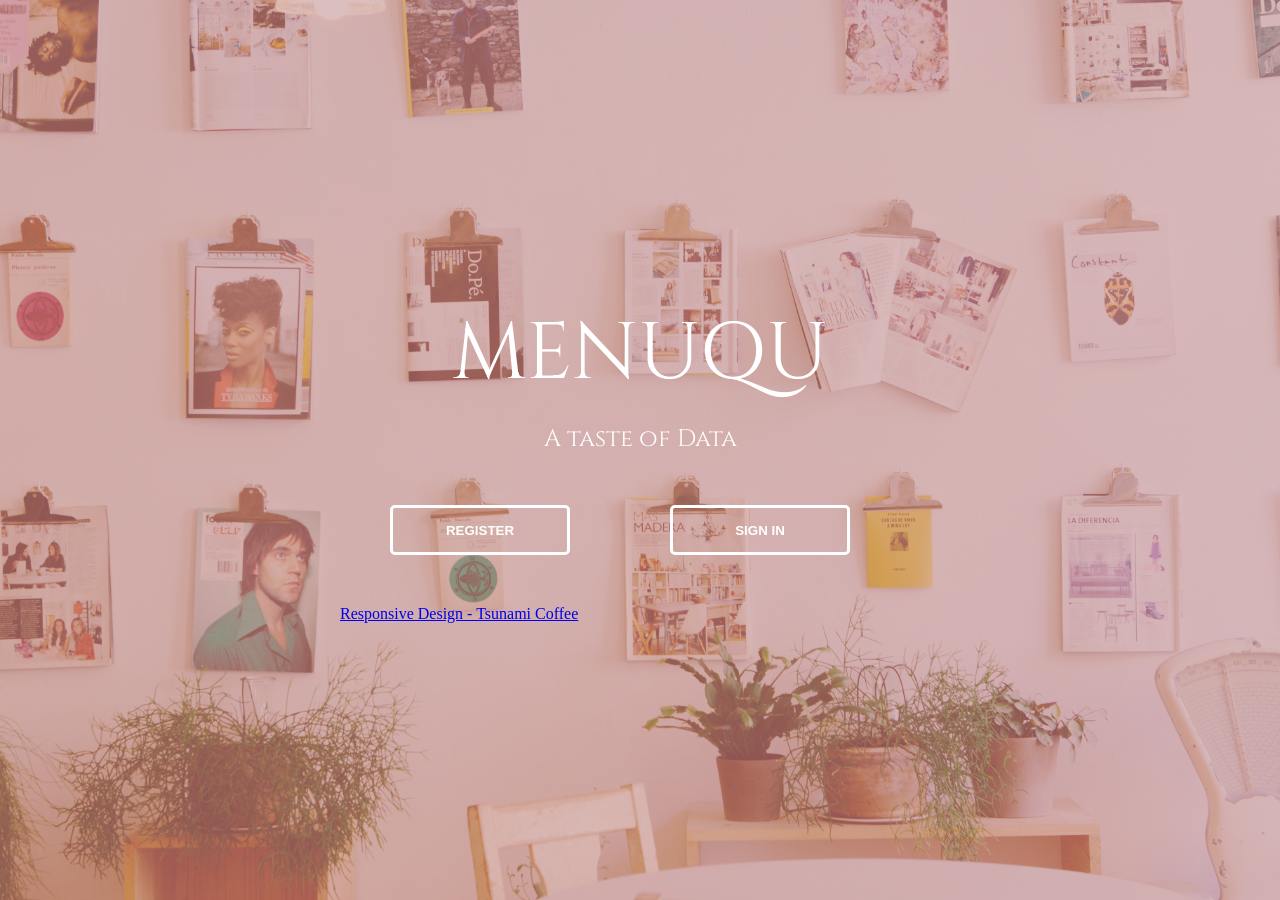
<file: index.html>
<!DOCTYPE html>
<html>

<head>
    <meta charset="utf-8" />
    <meta http-equiv="X-UA-Compatible" content="IE=edge">
    <title>Menuqu</title>
    <meta name="viewport" content="width=device-width, initial-scale=1">
    <link rel="stylesheet" type="text/css" media="screen" href="main.css" />
    <link rel="stylesheet" href="https://fonts.googleapis.com/css?family=Cinzel">

</head>

<body>
    <div class="heading">
        <span class="title1">MENUQU</span>
        <span class="title2">A taste of Data</span>
        <div class="appbutton">
            <button class="register">
                REGISTER
            </button>

            <button class="signin">
                SIGN IN
            </button>

            <a href="https://www.codecademy.com/users/50b1180c0e0ac5e75c0014d3/workspaces">Responsive Design - Tsunami
                Coffee</a>
        </div>
    </div>
</body>

</html>
</file>
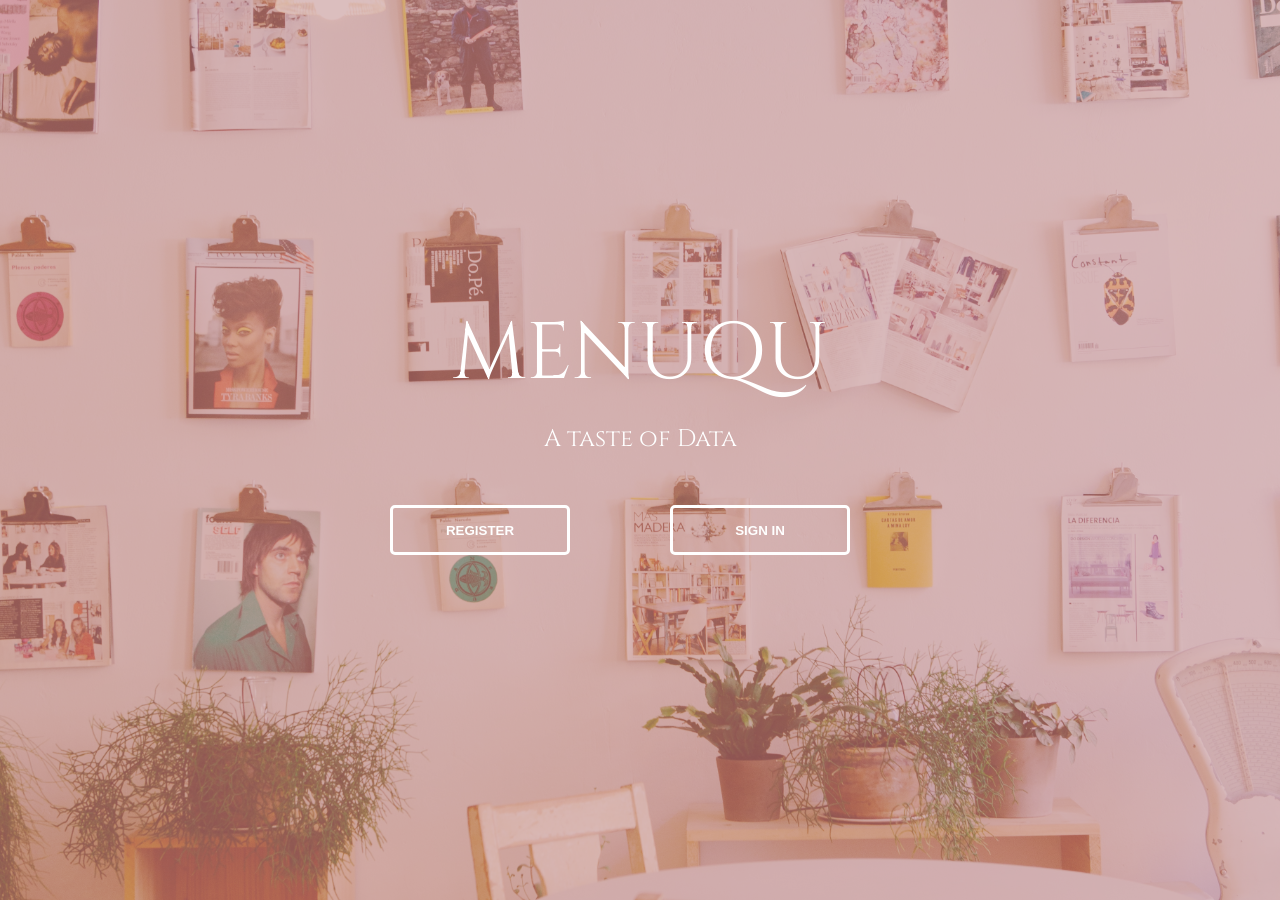
<file: Menuqu_Web/index.html>
<!DOCTYPE html>
<html>
<head>
    <meta charset="utf-8" />
    <meta http-equiv="X-UA-Compatible" content="IE=edge">
    <title>Menuqu</title>
    <meta name="viewport" content="width=device-width, initial-scale=1">
    <link rel="stylesheet" type="text/css" media="screen" href="main.css" />
    <link rel="stylesheet" href="https://fonts.googleapis.com/css?family=Cinzel">

</head>
<body>   
    <div class="heading">
        <span class="title1">MENUQU</span>
        <span class="title2">A taste of Data</span>
        <div class="appbutton">
            <button class="register">
            REGISTER
            </button>
       
            <button class="signin">
            SIGN IN
            </button>
        </div>
    </div> 
</body>
</html>
</file>
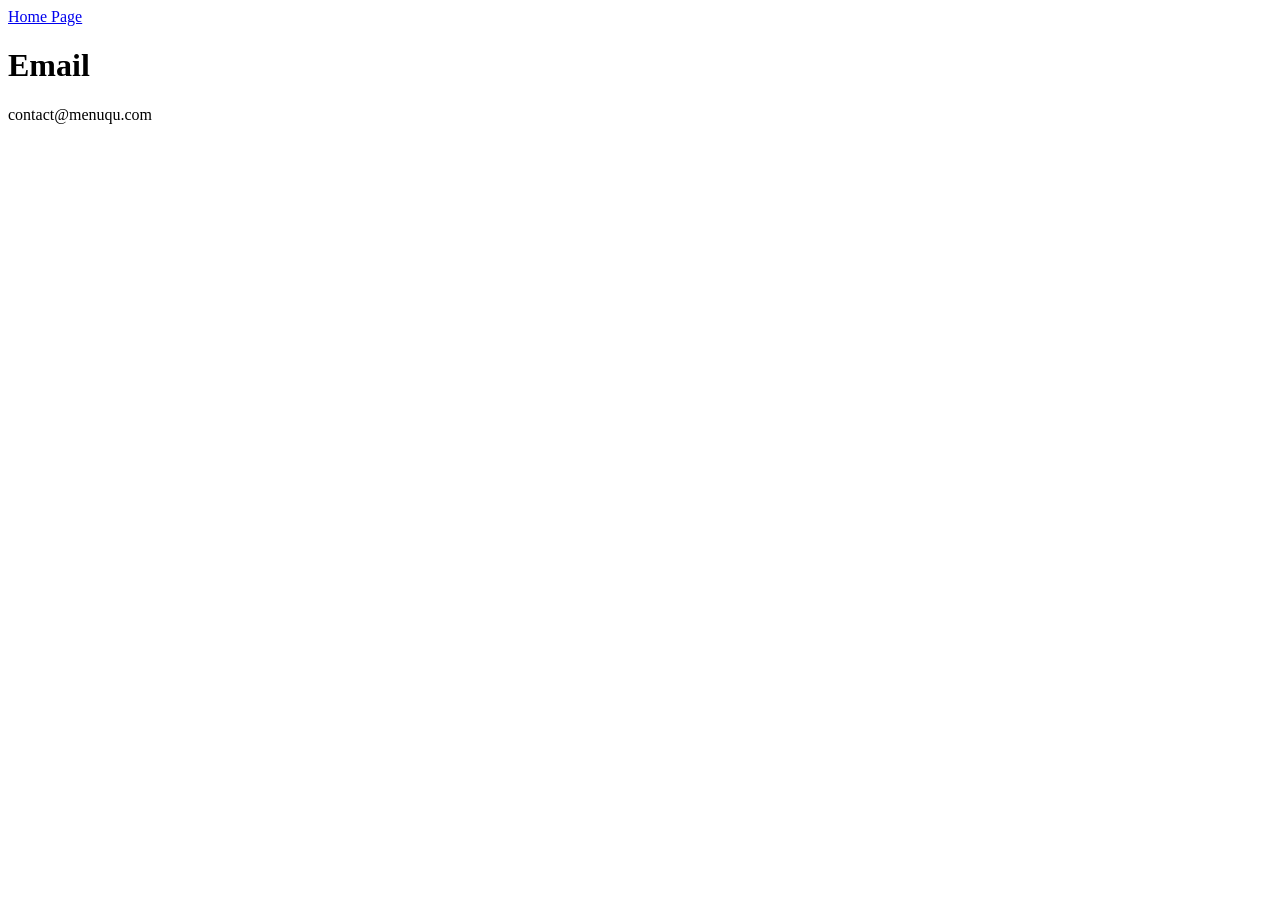
<file: contact.html>
<!DOCTYPE html>
<html lang="en">
<head>
    <meta charset="UTF-8">
    <meta name="viewport" content="width=device-width, initial-scale=1.0">
    <meta http-equiv="X-UA-Compatible" content="ie=edge">
    <title>Document</title>
</head>
<body>
    <a href="index.html">Home Page</a>
    <h1>Email</h1>

    <p>contact@menuqu.com</p>
</body>
</html>
</file>
<file: main.css>
*{
    margin:0;
    padding:0;
    box-sizing: border-box;
}

html, body{
    height:100%;
}

body{
    background-color:rosybrown;
    background-image:url(images/background.jpg);
    background-position: center;
    background-size: cover;
    background-blend-mode: soft-light;
}

.heading {
    width: 600px;
    height:300px;
    margin:auto;
    position: absolute;
    top: 0px;
    bottom: 0px;
    left: 0px;
    right: 0px;
}

.title1 {
    display: block;
    text-align: center;
    color: white;
    font-size:60pt;
    font-family: Cinzel;
}

.title2 {
    display: block;
    margin-top: 15px;
    text-align: center;
    color: white;
    font-size: 18pt;
    font-family: Cinzel;
}

.register {
    margin: 50px auto;
    display:block;
    width: 180px;
    height:50px;
    border:3px solid white;
    background-color: rgba(255,255,255,0);
    color: white;
    font-family: sans-serif;
    font-weight: bold;
    border-radius:5px;
    padding: 0px;
    transition: background-color 1000ms, color 1000ms;
}

.register:hover{
    background-color: rgba(255,255,255,1);
    color:#222;
    cursor: pointer;
    font-size: 18pt;

    transition: background-color 1000ms, color 1000ms;
}

.signin {
    margin: 50px auto;
    display:block;
    width: 180px;
    height:50px;
    border:3px solid white;
    background-color: rgba(255,255,255,0);
    color: white;
    font-family: sans-serif;
    font-weight: bold;
    border-radius:5px;
    padding: 0px;
    transition: background-color 1000ms, color 1000ms;
}

.signin:hover{
    background-color: rgba(255,255,255,1);
    color:#222;
    cursor: pointer;
    font-size: 18pt;
    transition: background-color 1000ms, color 1000ms;
}

.appbutton {
    overflow: hidden;
}
.appbutton button{
    float:left; 
    margin: 50px;  
}

#myVideo {
    position: fixed;
    right: 0;
    bottom: 0;
    min-width: 100%; 
    min-height: 100%;
  }
</file>
<file: Menuqu_Web/main.css>
*{
    margin:0;
    padding:0;
    box-sizing: border-box;
}

html, body{
    height:100%;
}

body{
    background-color:rosybrown;
    background-image:url(images/background.jpg);
    background-position: center;
    background-size: cover;
    background-blend-mode: soft-light;
}

.heading {
    width: 600px;
    height:300px;
    margin:auto;
    position: absolute;
    top: 0px;
    bottom: 0px;
    left: 0px;
    right: 0px;
}

.title1 {
    display: block;
    text-align: center;
    color: white;
    font-size:60pt;
    font-family: Cinzel;
}

.title2 {
    display: block;
    margin-top: 15px;
    text-align: center;
    color: white;
    font-size: 18pt;
    font-family: Cinzel;
}

.register {
    margin: 50px auto;
    display:block;
    width: 180px;
    height:50px;
    border:3px solid white;
    background-color: rgba(255,255,255,0);
    color: white;
    font-family: sans-serif;
    font-weight: bold;
    border-radius:5px;
    padding: 0px;
    transition: background-color 1000ms, color 1000ms;
}

.register:hover{
    background-color: rgba(255,255,255,1);
    color:#222;
    cursor: pointer;
    font-size: 18pt;

    transition: background-color 1000ms, color 1000ms;
}

.signin {
    margin: 50px auto;
    display:block;
    width: 180px;
    height:50px;
    border:3px solid white;
    background-color: rgba(255,255,255,0);
    color: white;
    font-family: sans-serif;
    font-weight: bold;
    border-radius:5px;
    padding: 0px;
    transition: background-color 1000ms, color 1000ms;
}

.signin:hover{
    background-color: rgba(255,255,255,1);
    color:#222;
    cursor: pointer;
    font-size: 18pt;
    transition: background-color 1000ms, color 1000ms;
}

.appbutton {
    overflow: hidden;
}
.appbutton button{
    float:left; 
    margin: 50px;  
}

#myVideo {
    position: fixed;
    right: 0;
    bottom: 0;
    min-width: 100%; 
    min-height: 100%;
  }
</file>
